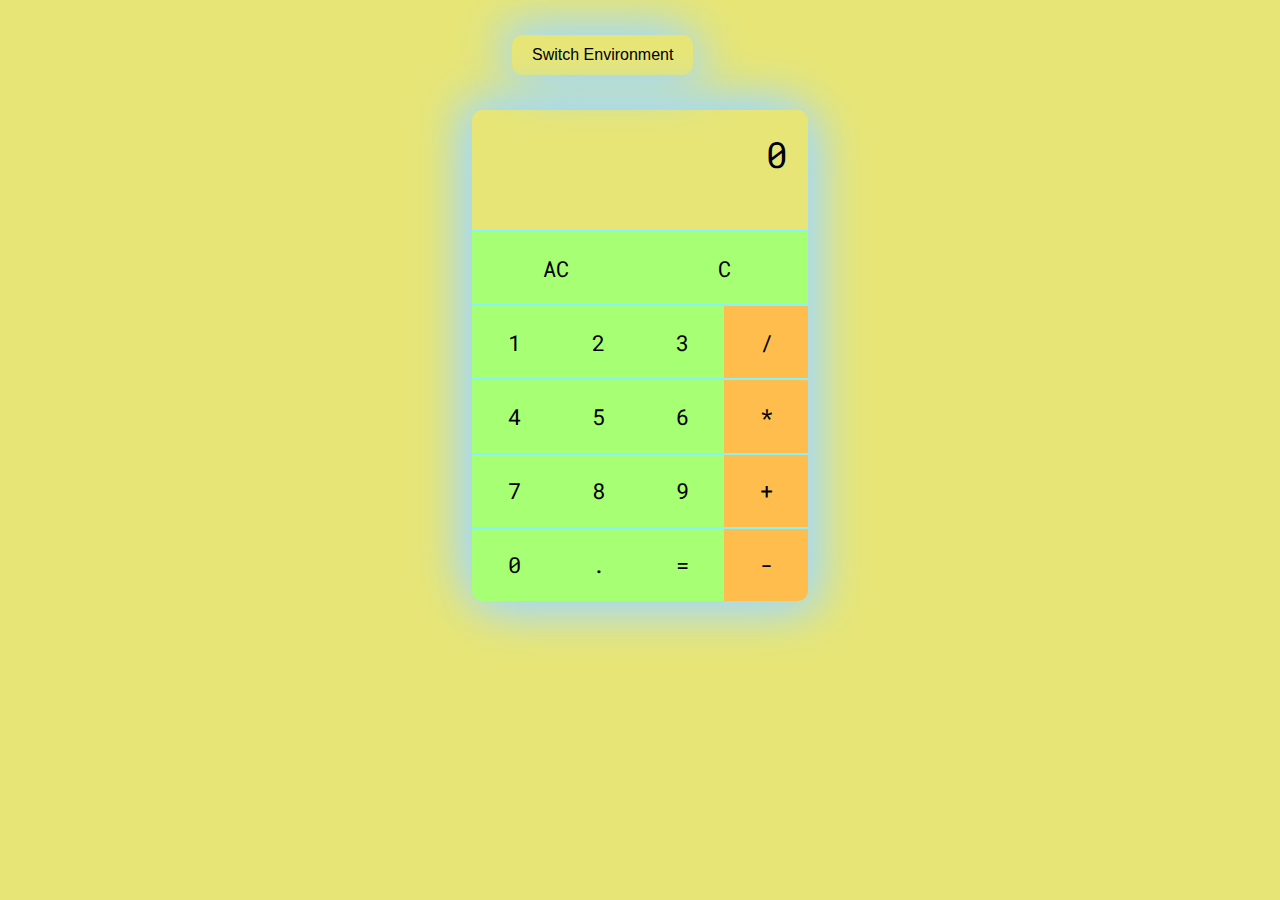
<file: TASK-1/calc/calculator.html>
<!DOCTYPE html>
<html data-teheme="light">

<head>
    <meta charset="utf-8">
    <meta http-equiv="X-UA-Compatible" content="IE=edge">
    <title>Simple Calculator</title>
    <link rel="stylesheet" href="calcustyle.css.css">
    <style>

    </style>
</head>

<body>

    <input type="button" id="theme-switcher" value="Switch Environment"></input>


    <div id="calculator">
        <header>
            <label id="previous"></label>
            <div id="current">
                <div id="current-value">0</div>
            </div>
        </header>

        <div id="keys">
            <button id="all_clear">AC</button>
            <button id="clear">C</button>

            <button class="numbers">1</button>
            <button class="numbers">2</button>
            <button class="numbers">3</button>
            <button class="operators">/</button>

            <button class="numbers">4</button>
            <button class="numbers">5</button>
            <button class="numbers">6</button>
            <button class="operators">*</button>

            <button class="numbers">7</button>
            <button class="numbers">8</button>
            <button class="numbers">9</button>
            <button class="operators">+</button>

            <button class="numbers">0</button>
            <button class="numbers">.</button>
            <button class="numbers">=</button>
            <button class="operators">-</button>
        </div>
    </div>

    <script src="calculation.js"></script>
    <script>
        document.addEventListener("DOMContentLoaded", function (event) {
            document.documentElement.setAttribute("data-theme", "light");

            var themeSwitcher = document.getElementById("theme-switcher");

            themeSwitcher.onclick = function () {
                var currentTheme = document.documentElement.getAttribute("data-theme");
                var switchToTheme = currentTheme === "dark" ? "light" : "dark"
                document.documentElement.setAttribute("data-theme", switchToTheme);
            }
        });
    </script>
</body>

</html>
</file>
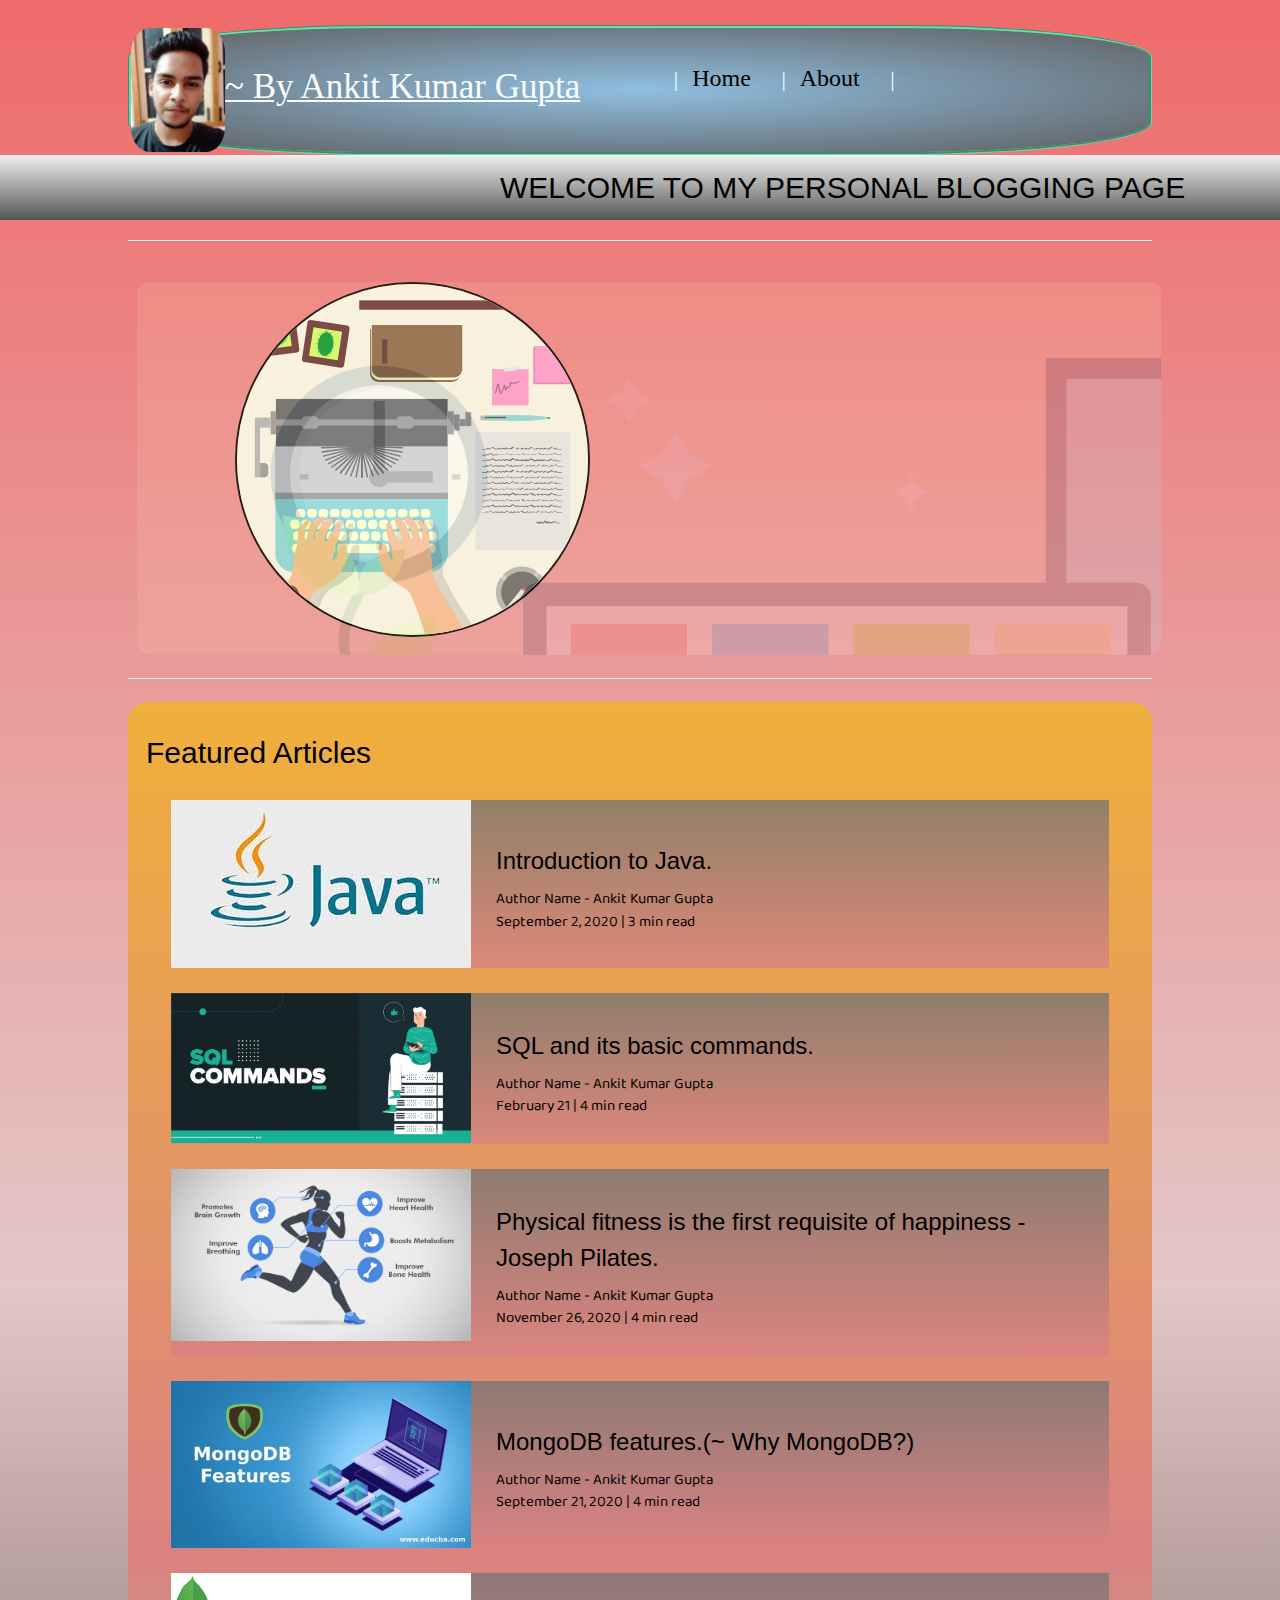
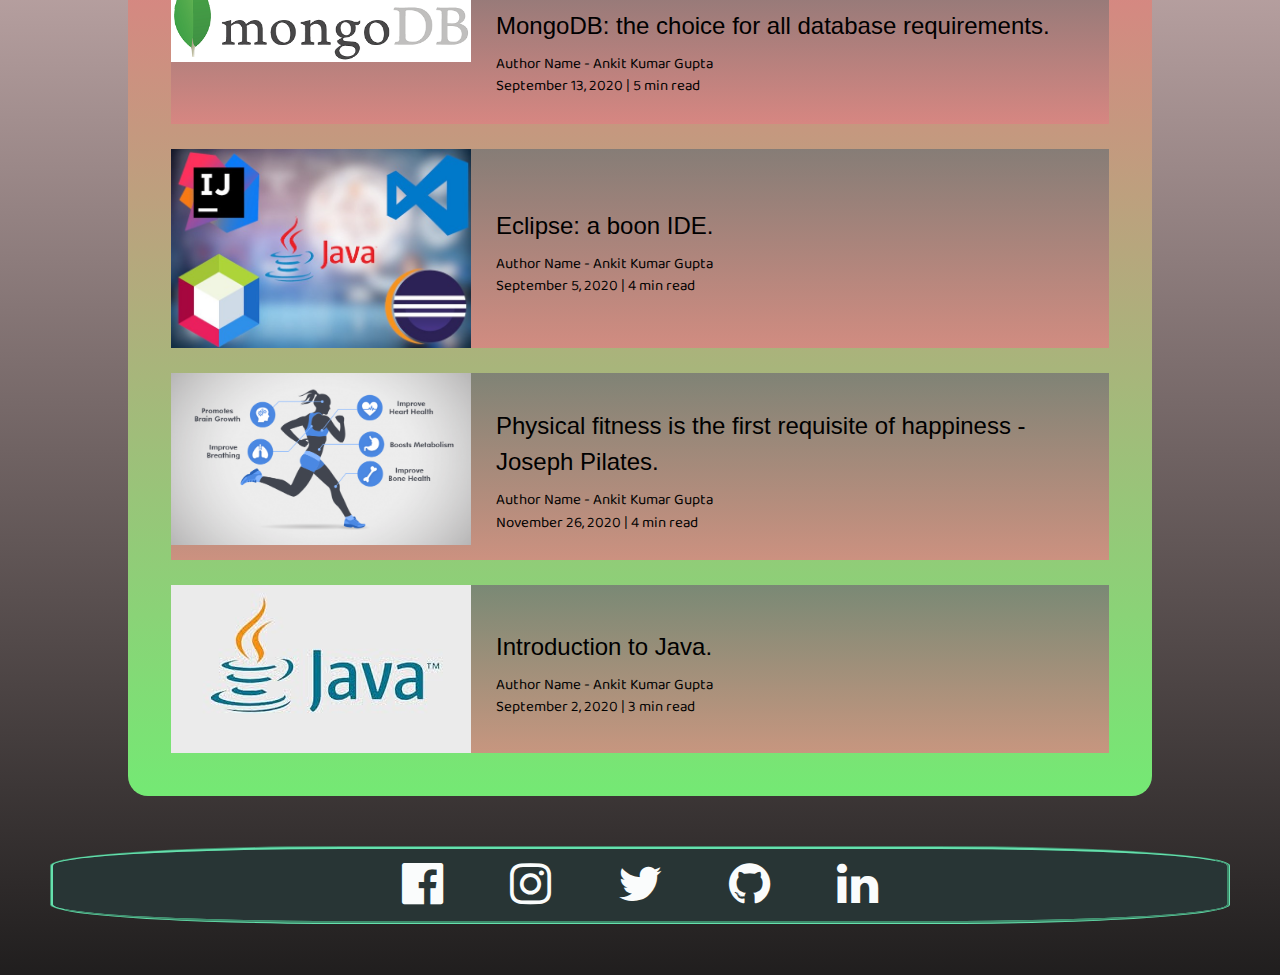
<file: TASK-1/myblog/indexmain.html>
<!DOCTYPE html>
<html lang="en">

<head>
    <script async src="https://pagead2.googlesyndication.com/pagead/js/adsbygoogle.js?client=ca-pub-9611547836832596"
     crossorigin="anonymous"></script>
    <meta charset="UTF-8">
    <meta name="viewport" content="width=device-width, initial-scale=1.0">
    <link rel="stylesheet" href="css/utils.css">
    <link rel="stylesheet" href="css/styleb.css">
    <link rel="stylesheet" href="css/mobile.css">
    <link rel="stylesheet" href="https://cdnjs.cloudflare.com/ajax/libs/font-awesome/4.6.3/css/font-awesome.min.css">

    <link rel="stylesheet" href="https://www.w3schools.com/w3css/4/w3.css">

    <title>Blog site(Ankit Kumar Gupta)</title>
</head>

<body style="background-image: linear-gradient(rgba(231, 29, 29, 0.658),rgb(228, 199, 199),rgb(32, 30, 30));" >
    <nav class="navigation max-width-1 m-auto">
        <div class="nav-left">
            <a href="#">
                <span><img src="img/logo.jpg" width="94px" alt="" style="border: 10px; border-color: blue; border-radius:20%;">~ By Ankit Kumar Gupta</span>
            </a>
            <ul>&nbsp;&nbsp;&nbsp;|
                <li><a href="/index.html" class="naviitem">Home</a></li>&nbsp;&nbsp;&nbsp;|
                <li><a href="#" class="naviitem">About</a></li>&nbsp;&nbsp;&nbsp;|
            </ul>
           
        </div>
        

    </nav>
    <div class="blogdesc" style="align-content: center; padding-left: 500px; background-image: linear-gradient(rgb(240, 240, 240),rgb(85, 85, 85));">
        <h2>WELCOME TO MY PERSONAL BLOGGING PAGE</h2>
    </div>
    <div class="max-width-1 m-auto">
        <hr>
    </div>
    <div class="m-auto content max-width-1 my-2">
        <div class="content-left">
            
        </div>
        <div class="content-right">
            <img src="img/home.svg" alt="iBlog">
        </div>
    </div>

    <div class="max-width-1 m-auto">
        <hr>
    </div>
    <div class="home-articles max-width-1 m-auto font2">
        <h2>Featured Articles</h2>
        
        <div class="home-article">
            <div class="home-article-img">
                <img src="img/0.jpeg" alt="article">
            </div>
            <div class="home-article-content font1">
                <a href="https://medium.com/tek-society/programming-isnt-simply-applying-some-functionality-via-typing-several-lines-of-code-1b54176df879" target="_blank">
                    <h3>Introduction to Java.</h3>
                </a>

                <div>Author Name - Ankit Kumar Gupta</div>
                <span>September 2, 2020 | 3 min read</span>
            </div>
        </div>
        <div class="home-article">
            <div class="home-article-img">
                <img src="img/1.png" alt="article">
            </div>
            <div class="home-article-content font1">
                <a href="https://medium.com/tek-society/sql-and-its-basic-commands-b1dbe6c1876f" target="blank">
                    <h3>SQL and its basic commands.</h3>
                </a>

                <div>Author Name - Ankit Kumar Gupta</div>
                <span>February 21 | 4 min read</span>
            </div>
        </div>
        <div class="home-article">
            <div class="home-article-img">
                <img src="img/2.png" alt="article">
            </div>
            <div class="home-article-content font1">
                <a href="https://medium.com/tek-society/physical-fitness-is-the-first-requisite-of-happiness-joseph-pilates-acef143eb85" target="_blank">
                    <h3>Physical fitness is the first requisite of happiness - Joseph Pilates.</h3>
                </a>

                <div>Author Name - Ankit Kumar Gupta</div>
                <span>November 26, 2020 | 4 min read
                </span>
            </div>
        </div>
        <div class="home-article">
            <div class="home-article-img">
                <img src="img/6.jpeg" alt="article">
            </div>
            <div class="home-article-content font1">
                <a href="https://medium.com/tek-society/mongodb-features-c7200202e075" target="_blank">
                    <h3>MongoDB features.(~ Why MongoDB?)
                    </h3>
                </a>

                <div>Author Name - Ankit Kumar Gupta</div>
                <span>September 21, 2020 | 4 min read





                </span>
            </div>
        </div>
        <div class="home-article">
            <div class="home-article-img">
                <img src="img/5.png" alt="article">
            </div>
            <div class="home-article-content font1">
                <a href="https://medium.com/tek-society/mongodb-the-choice-for-all-database-requirements-f63dc6bb0b3e" target="_blank">
                    <h3>MongoDB: the choice for all database requirements.</h3>
                </a>

                <div>Author Name - Ankit Kumar Gupta</div>
                <span>September 13, 2020 | 5 min read





                </span>
            </div>
        </div>
        <div class="home-article">
            <div class="home-article-img">
                <img src="img/3.jpeg" alt="article">
            </div>
            <div class="home-article-content font1">
                <a href="https://medium.com/tek-society/eclipse-a-boon-ide-339c993db970" target="_blank">
                    <h3>Eclipse: a boon IDE.</h3>
                </a>

                <div>Author Name - Ankit Kumar Gupta</div>
                <span>September 5, 2020 | 4 min read
                </span>
            </div> 
        </div>
        <div class="home-article">
            <div class="home-article-img">
                <img src="img/2.png" alt="article">
            </div>
            <div class="home-article-content font1">
                <a href="https://medium.com/tek-society/physical-fitness-is-the-first-requisite-of-happiness-joseph-pilates-acef143eb85" target="_blank">
                    <h3>Physical fitness is the first requisite of happiness - Joseph Pilates.</h3>
                </a>

                <div>Author Name - Ankit Kumar Gupta</div>
                <span>November 26, 2020 | 4 min read</span>
            </div>
        </div>
        <div class="home-article">
            <div class="home-article-img">
                <img src="img/0.jpeg" alt="article">
            </div>
            <div class="home-article-content font1">
                <a href="https://medium.com/tek-society/programming-isnt-simply-applying-some-functionality-via-typing-several-lines-of-code-1b54176df879" target="_blank">
                    <h3>Introduction to Java.</h3>
                </a>

                <div>Author Name - Ankit Kumar Gupta</div>
                <span>September 2, 2020 | 3 min read
                </span>
            </div>
        </div>

    </div>
<footer> 
    <div>
        <footer >
                <nav class="w3-xxxlarge" style="background-color: rgb(40, 53, 53);">
                  <a href="https://www.facebook.com/profile.php?id=100008406736175"><i class="fa fa-facebook-official"></i></a>&nbsp;&nbsp;&nbsp;&nbsp;
                  <a href="https://www.instagram.com/inimitable034/"><i class="fa fa-instagram"></i></a>&nbsp;&nbsp;&nbsp;&nbsp;
                  <a href="https://twitter.com/AnkitKu41923786"><i class="fa fa-twitter"></i></a>&nbsp;&nbsp;&nbsp;&nbsp;
                  <a href="https://github.com/inimitable034" target="_blank"><i class="fa fa-github"></i></a>&nbsp;&nbsp;&nbsp;&nbsp;
                  <a href="https://www.linkedin.com/in/ankit-kumar-gupta-87bb78179/"><i class="fa fa-linkedin"></i></a>
               </nav>
            </footer>
    </div>
</footer>
</body>

</html>
</file>
<file: TASK-1/calc/calcustyle.css.css>
@import url("https://fonts.googleapis.com/css?family=Roboto+Mono:300,400,500,700");
:root {
  --header-bg: 306beb;
  --header-color: rgb(0, 0, 0);
  --main-bg: rgb(133, 243, 247);
  --operators-bg: rgb(255 189 77);
  --operators-bg-hover: rgba(255, 189, 77, 0.7);
  --all-btn-bg: rgb(167, 255, 116);
  --all-btn-hover: #306beb;
  --body-bg: #e7e576;
  --box-shadow: 10px 10px 48px #a0d9ff, -10px -10px 48px #a0d9ff;
  --label-text: #111;
}

[data-theme="dark"] {
  --header-bg: #111;
  --header-color: white;
  --main-bg: rgb(192, 187, 187);
  --operators-bg: rgb(114, 112, 112);
  --operators-bg-hover: rgb(65 59 59 / 24%);
  --all-btn-bg: rgb(192, 187, 187);
  --all-btn-hover: lightgrey;
  --body-bg: #333;
  --box-shadow: 10px 10px 48px #191dfa, -10px -10px 48px #191dfa;
  --label-text: #fff;
}

body {
  margin: 0;
  font-size: 18px;
  font-family: "Roboto Mono";
  background: var(--body-bg);
}

#calculator {
  margin: auto;
  width: 336px;
  border-radius: 10px;
  box-shadow: var(--box-shadow);
}

header {
  padding: 20px;
  background: var(--header-bg);
  color: var(--header-color);
  border-top-left-radius: 10px;
  border-top-right-radius: 10px;
  text-align: right;
  height: 80px;
}

header #detail {
  font-size: 1em;
}

header #current {
  font-size: 2em;
}

#keys {
  height: 100%;
  background: var(--main-bg);
  border-bottom-left-radius: 10px;
  border-bottom-right-radius: 10px;
  overflow: auto;
}

#keys .operators {
  background-color: var(--operators-bg);
  margin-top: 2px;
}

#keys .operators:hover {
  background-color: var(--operators-bg-hover);
}

#keys .numbers {
  margin-top: 2px;
}

#keys #all_clear {
  width: 50%;
  margin-top: 2px;
}

#keys #clear {
  width: 50%;
  margin-top: 2px;
}

#keys button {
  font-size: 1.2em;
  font-family: "Roboto Mono";
  float: left;
  width: 25%;
  border: 0;
  padding: 1em;
  cursor: pointer;
  background: var(--all-btn-bg);
}

#keys button:hover {
  background: var(--all-btn-hover);
  transition: 0.4s all;
}

#keys button:focus {
  outline: none;
}

#keys button:active {
  box-shadow: 0 0 10px #cdcdcd;
}

/* switch button  */

input[type="button"] {
  border: 0;
  margin: 35px 40%;
  line-height: 2.5;
  padding: 0 20px;
  font-size: 1rem;
  text-align: center;
  color: var(--header-color);
  border-radius: 10px;
  background-color: var(--header-bg);
  box-shadow: var(--box-shadow);
  cursor: pointer;
}
</file>
<file: TASK-1/myblog/css/utils.css>
@import url("https://fonts.googleapis.com/css2?family=Roboto&display=swap");
@import url("https://fonts.googleapis.com/css2?family=Baloo+Bhaina+2:wght@500&display=swap");
:root { 
  --main-bg-color: #bd6418;
  --font1: "Baloo Bhaina 2", cursive;
  --font2: "Roboto", sans-serif;
}

.center{
  text-align: center
}

.font1 {
  font-family: var(--font1);
}
.font2 {
  font-family: var(--font2);
}

.max-width-1 {
  max-width: 80vw;
}

.max-width-2 {
  max-width: 60vw;
}

.m-auto {
  margin: auto;
}

.mx-1{
  margin-left: 23px;
  margin-right: 23px;
}

.my-2{
  margin-top: 32px;
  margin-bottom: 32px;
}

.btn {
  padding: 0px 20px;
  padding-top: 3px;
  border: 2px solid black;
  border-radius: 6px;
  font-family: var(--font1);
  font-size: 16px;
  cursor: pointer;
  transition: all 0.3s ease-in-out;
}

.btn:hover {
  color: white;
  background: var(--main-bg-color);
}

.form-input {
  padding: 0px 5px;
  padding-top: 3px;
  font-size: 16px;
  border: 2px solid black;
  border-radius: 4px;
  margin: 0 13px;
  font-family: var(--font1);
}

.form-box input, textarea{
  width: 52vw;
  padding: 0px 6px;
  margin: 7px 0;
  font-size: 18px;
  font-family: var(--font1);
  border: 2px solid var(--main-bg-color);
    border-radius: 5px;
}
</file>
<file: TASK-1/myblog/css/styleb.css>
* {
  margin: 0;
  padding: 0; 
}

.navigation {
  margin-top: 25px;
  background-image: radial-gradient(rgba(128, 199, 240, 0.836),rgb(95, 95, 95));
  display: flex;
  justify-content: space-between;
  align-items: center;
}
.fa-facebook-official:hover,.fa-instagram:hover,.fa-github:hover,.fa-twitter:hover,.fa-linkedin:hover{
  transition: .5s ease;
  transform: scale(1.5);
}
nav{
  color: rgb(250, 252, 252);
  text-align: center;
  border-color: rgb(101, 224, 173);
  border-radius: 25%;
  border-style:groove;
  background-color: rgb(223, 147, 147);
}
footer{
  padding: 2%;
  width:100%;
}  
.nav-left,.naviitem {
  display: flex;
  font-size: x-large;
  font-family: fantasy;
}

.nav-left span {
  font-size: 35px;
  padding-top: 10px;
}

.nav-left ul {
  display: flex;
  align-items: center;
  margin: 0 77px;
  font-size: 22px;
  padding-bottom: 23px;
}

.nav-left ul li {
  list-style: none;
  margin: 0 14px;
  font-family: var(--font2);
  transition: all 0.3s ease-in-out;
}

.nav-left ul li a {
  text-decoration: none;
  color: black;
}

.nav-left ul li a:hover {
  color: var(--main-bg-color);
  font-weight: bolder;
}

.content {
  height: 100%;
  display: flex;
  margin-top: 32px;
  padding: 9px;
  position: relative;
}

.content::after {
  content: "";
  background-image: url("../img/11.svg");
  position: absolute;
  width: 100%;
  height: inherit;
  opacity: 0.15;
  border-radius: 12px;
}

.content-left {
  font-family: var(--font1);
  display: flex;
  flex-direction: column;
  justify-content: center;
  padding: 49px;
  z-index: 1;
}

.content-right {
  display: flex;
  align-items: center;
  justify-content: center;
}

.content-right img {
  height: 355px;
  border: 2px solid black;
  border-radius: 200px;
}

.home-articles {
  padding: 18px;
  border-radius: 20px;
  background-image: linear-gradient(rgb(240, 176, 59),rgb(219, 130, 130),rgb(116, 233, 116));
  margin-top: 23px;
  position: relative;
}

.year-box {
  position: absolute;  
  right: 0px;
  top: 100px;
  width: 234px;
  height: 255px;
  font-size: 18px;
}

.year-box div {
  margin: 12px 0px;
}

.home-article {
  display: flex;
  margin: 25px;
  background-image: linear-gradient(rgba(116, 116, 116, 0.767),rgba(219, 130, 130, 0.795));

}

.home-article img {
  width: 300px;
}

.home-article-content {
  align-self: center;
  padding: 25px;
}

.home-article-content a {
  text-decoration: none;
  color: black;
}
/* .home-articles{} */
.footer {
  height: 50px;
  background-color: var(--main-bg-color);
  display: flex;
  align-items: center;
  justify-content: center;
  color: white;
  flex-direction: column;
}

.footer a {
  color: white;
}
</file>
<file: TASK-1/myblog/css/mobile.css>
@media screen and (max-width: 1200px) {
  .navigation {
    flex-direction: column;
    margin-bottom: 23px;
  }

  .nav-left {
    flex-direction: column;
    text-align: center;
  }

  .content-right {
    display: none;
  }

  .home-article {
    flex-direction: column;
  }

  .home-article-img {
    text-align: center;
  }

  .year-box {
    top: 25px;
    left: 60vw;
    font-size: 11px;
    display: flex;
  }

  .year-box div {
    padding: 0 3px;
    margin: 0;
  }

  .home-article img {
    width: 70vw;
  }
  .form-input {
    width: 50%;
  }
  .form-box input,
  textarea {
    width: 66vw;
  }
  .row {
    flex-direction: column;
  }
  .social {
    padding: 0;
  }
  .post-img {
    height: auto;
  }
  .adjust-year {
    position: static;
    height: auto;
    padding: 12px 0px;
    display: flex;
    justify-content: flex-end;
    width: 100%;
  }
}
</file>
